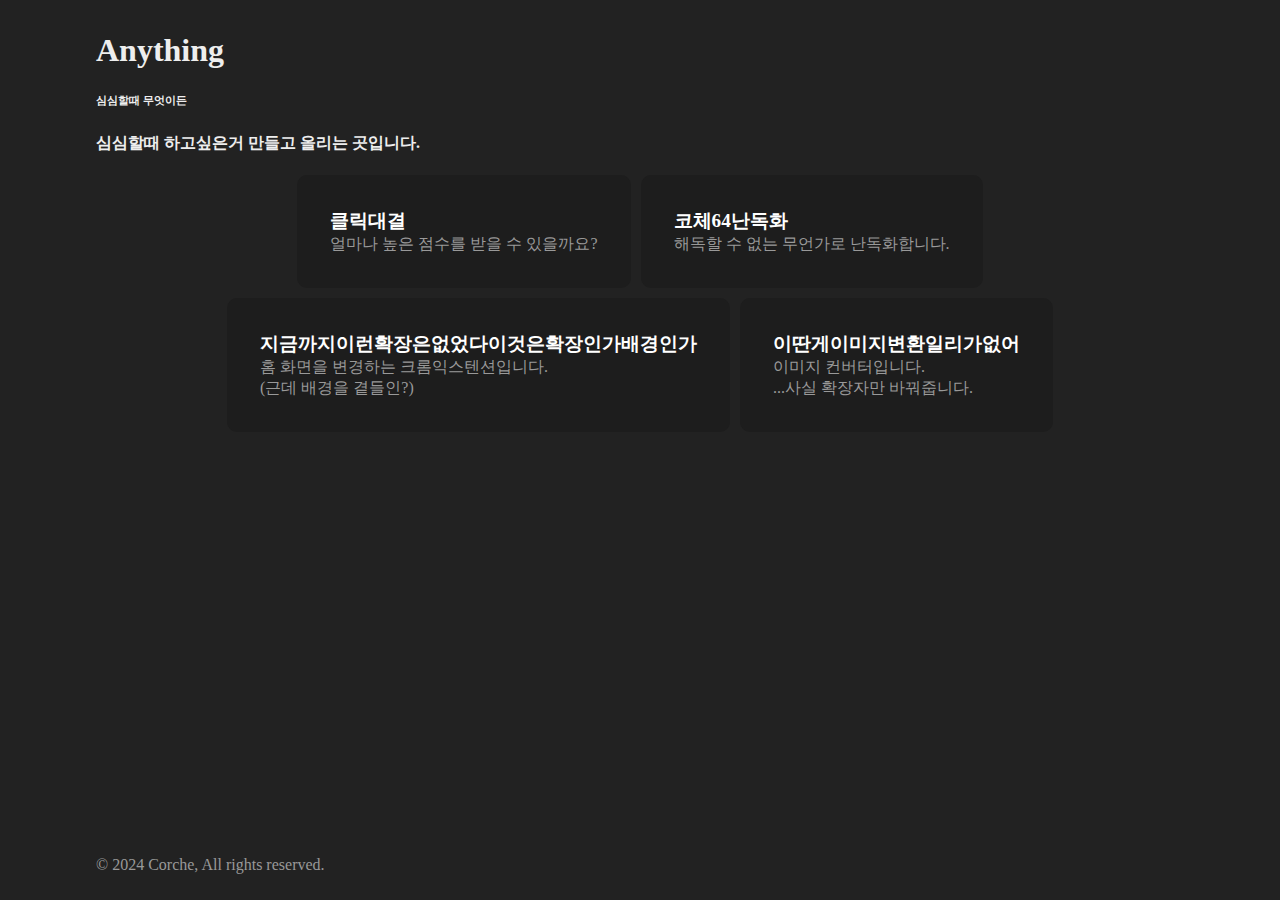
<file: index.html>
<!DOCTYPE html>
<html lang="ko">
    <head>
        <meta charset="UTF-8" />
        <meta name="viewport" content="width=device-width, initial-scale=1.0" />
        <link rel="stylesheet" href="./styles.css" />
        <title>Anything - 나만의 작은 창고</title>
    </head>
    <body>
        <main>
            <div id="background"></div>
            <h1>Anything</h1>
            <h6>심심할때 무엇이든</h6>
            <h4>심심할때 하고싶은거 만들고 올리는 곳입니다.</h4>
            <div class="projects">
                <a class="project" href="./theclick" target="blank">
                    <div class="title">클릭대결</div>
                    <div class="desc">얼마나 높은 점수를 받을 수 있을까요?</div>
                </a>
                <a class="project" href="./encrypt" target="blank">
                    <div class="title">코체64난독화</div>
                    <div class="desc">
                        해독할 수 없는 무언가로 난독화합니다.
                    </div>
                </a>
                <a class="project" href="./customehome" target="blank">
                    <div class="title">
                        지금까지이런확장은없었다이것은확장인가배경인가
                    </div>
                    <div class="desc">
                        홈 화면을 변경하는 크롬익스텐션입니다.<br />(근데 배경을
                        곁들인?)
                    </div>
                </a>
                <a class="project" href="./converter" target="blank">
                    <div class="title">이딴게이미지변환일리가없어</div>
                    <div class="desc">
                        이미지 컨버터입니다.<br />...사실 확장자만 바꿔줍니다.
                    </div>
                </a>
            </div>
            <p>© 2024 Corche, All rights reserved.</p>
        </main>
    </body>
    <script src="./script.js"></script>
</html>
</file>
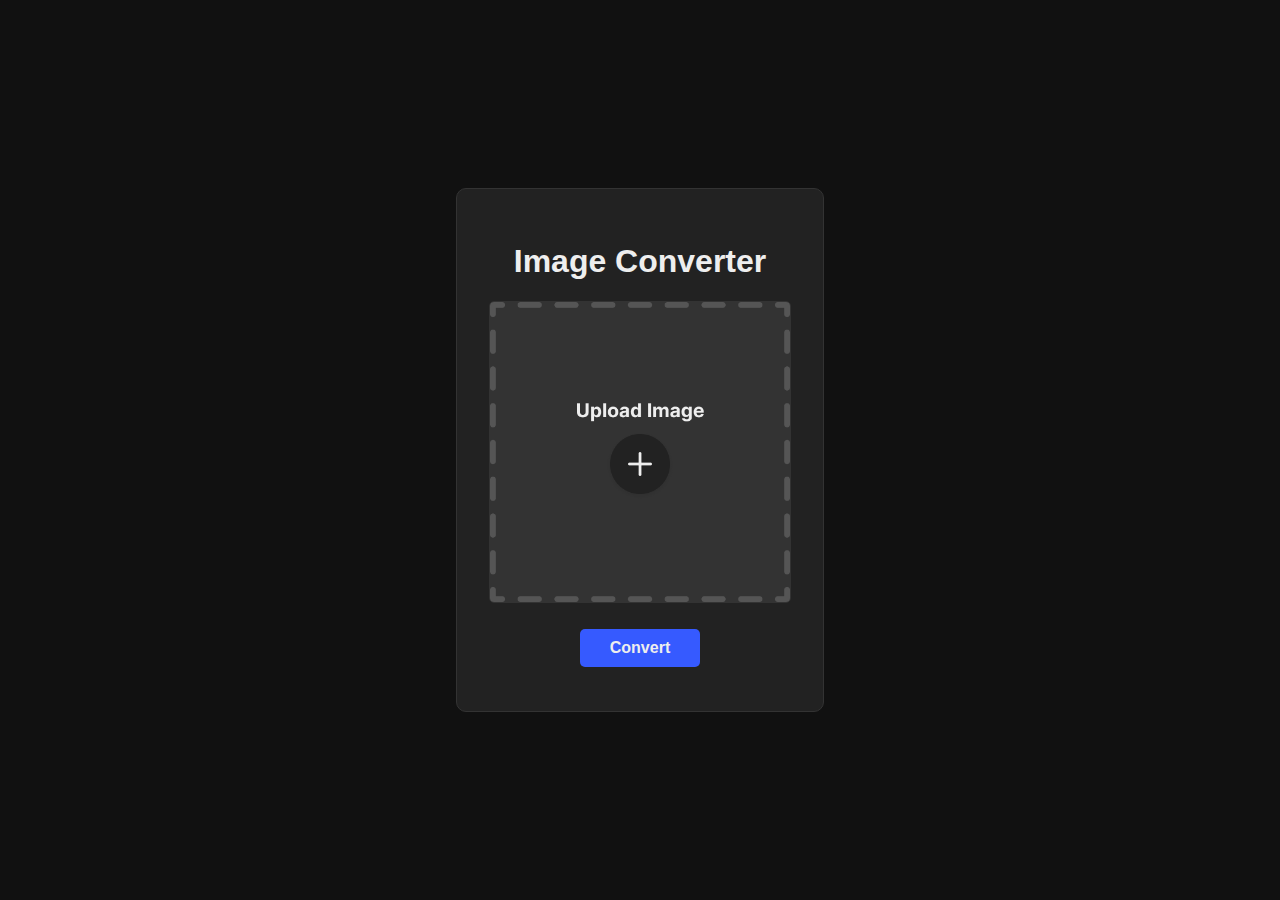
<file: converter/index.html>
<!doctype html>
<html lang="en">
    <head>
        <meta charset="UTF-8" />
        <meta name="viewport" content="width=device-width, initial-scale=1.0" />
        <title>Image Converter</title>
        <link rel="stylesheet" href="styles.css" />
    </head>
    <body>
        <div class="container">
            <h1>Image Converter</h1>
            <label for="imageUpload">
                <img
                    id="inputImage"
                    alt="Uploaded image"
                    src=""
                    onerror="this.onerror=null; this.src='./upload.png'"
                    style="display: block"
                    title="Click to upload a file for conversion"
                />
                <img
                    id="outputImage"
                    alt="Result image"
                    style="display: none"
                    title="Click to upload a file for conversion"
                />
            </label>
            <input
                type="file"
                id="imageUpload"
                accept="image/*"
                style="display: none"
            />
            <br />
            <a id="downloadLink" style="display: none"
                >Converted image download</a
            >
            <button id="convertButton">Convert</button>
        </div>
        <script src="script.js"></script>
    </body>
</html>
</file>
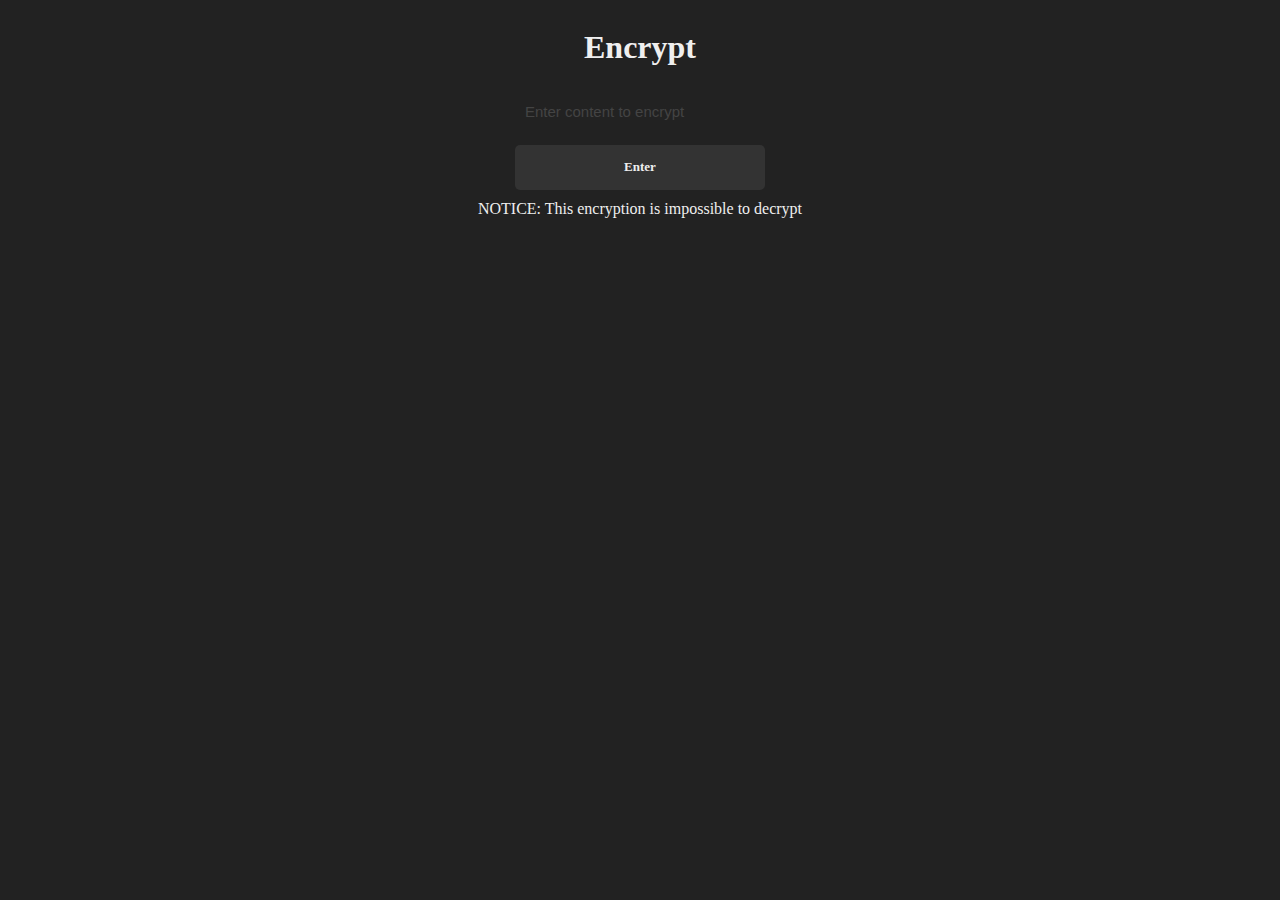
<file: encrypt/index.html>
<!doctype html>
<html lang="ko">
    <head>
        <meta charset="UTF-8" />
        <meta name="viewport" content="width=device-width, initial-scale=1.0" />
        <title>Encrypt</title>
        <link href="style.css" rel="styleSheet" />
        <link
            rel="stylesheet"
            href="https://cdnjs.cloudflare.com/ajax/libs/font-awesome/6.6.0/css/all.min.css"
        />
    </head>
    <body>
        <main>
            <h1>Encrypt</h1>
            <div class="input">
                <input
                    placeholder="Enter content to encrypt"
                    type="string"
                    id="encryptInput"
                    autocomplete="off"
                />
            </div>
            <div class="enter">
                <span class="enterText"></span>
                <div class="enterLoading"></div>
            </div>
            <div class="result"></div>
            <div class="noti">
                NOTICE: This encryption is impossible to decrypt
            </div>
        </main>
    </body>
    <script src="./script.js"></script>
</html>
</file>
<file: styles.css>
body {
    margin: 0;
    background: #222;
    color: #eee;
    display: flex;
    flex-direction: column;
    align-items: center;
}

h1 {
    font-size: 2rem;
    margin: 2rem 0 1rem 0;
}

.projects {
    box-sizing: border-box;
    display: flex;
    flex-wrap: wrap;
    width: 85vw;
    gap: 10px;
    justify-content: center;
}

.project {
    display: block;
    color: white;
    text-decoration: none;
    position: relative;
    cursor: pointer;
    width: max-content;
    background: #1d1d1d;
    padding: 2rem;
    border-radius: 10px;
    border: 1px solid transparent;

    transition: 0.3s;

    &:hover {
        border-color: #365aff;
        background: #101010;
        box-shadow: 0 4px 10px rgba(0, 0, 0, 0.25);
        z-index: 10;
        transform: scale(1.1);
    }
}

.title {
    font-size: 1.2rem;
    font-weight: 600;
}

.desc {
    font-size: 1rem;
    font-weight: 300;

    color: #999;
}

#background {
    background: rgba(0, 0, 0, 0.4);
    width: 100vw;
    height: 100vh;
    position: absolute;
    top: 0;
    left: 0;
    z-index: 1;
    visibility: hidden;
    opacity: 0;
    transition: 0.3s;
    backdrop-filter: blur(5px);
}

.show {
    visibility: visible !important;
    opacity: 1 !important;
}

p {
    position: absolute;
    bottom: 10px;
    text-align: center;
    color: #999;
}
</file>
<file: converter/styles.css>
body {
    font-family: Arial, sans-serif;
    display: flex;
    justify-content: center;
    align-items: center;
    height: 100vh;
    margin: 0;
    background-color: #111;
    color: #eee;
}

.container {
    height: auto;
    text-align: center;
    background: #222;
    border: 1px solid #333;
    padding: 2rem;
    border-radius: 10px;
}

input[type="file"] {
    margin: 1rem 0;
}

select {
    background: #222;
    color: #eee;
    border: none;
    padding: 10px;
    font-size: 1rem;
    outline: none;
    border-radius: 10px;
    cursor: pointer;
    transition: 0.1s;

    &:hover,
    &:focus {
        background: #111;
    }
}

button {
    display: block;
    margin: 0.5rem auto 0.7rem auto;
    transition: 0.1s;
    background-color: #365aff;
    color: #eee;
    border: none;
    font-size: 1rem;
    font-weight: 600;
    padding: 10px 30px;
    border-radius: 5px;

    &:disabled {
        cursor: no-drop;
        color: #555;
        background-color: #333;
    }

    &:enabled {
        cursor: pointer;

        &:hover {
            background-color: #5171ff;
        }
    }
}

a {
    display: block;
    margin-top: 1rem;
    font-size: 14px;
    color: #365aff;
    text-decoration: none;

    &:hover {
        text-decoration: underline;
    }
}

p {
    color: #ff5151;
}

img {
    width: 300px;
    height: auto;
    border-radius: 5px;
    cursor: pointer;
    border: 1px solid #333;
    transition: 0.3s;

    &:hover {
        filter: brightness(1.1);
    }
}
</file>
<file: encrypt/style.css>
body {
    background: #222;
    color: #efefef;
}

main {
    display: flex;
    flex-direction: column;
    align-items: center;
}

h1 {
    width: min-content;
}

.focused {
    &::before {
        width: 100% !important;
    }
}

.input {
    width: max-content;
    position: relative;

    & > input {
        box-sizing: border-box;
        width: 250px;
        padding: 15px 10px;
        border: none;
        background: #222;
        font-size: 15px;
        color: #efefef;
        outline: none;
    }

    &::before {
        content: "";
        position: absolute;
        bottom: 0;
        left: 0;
        height: 2px;
        width: 0;
        background: #365aff;
        transition: 0.3s;
    }
}

input::placeholder {
    color: #444;
    font-size: 15px;
}

.enter {
    height: 45px;
    box-sizing: border-box;
    display: flex;
    justify-content: center;
    align-items: center;
    gap: 10px;
    cursor: pointer;
    margin-top: 10px;
    padding: 15px 10px;
    text-align: center;
    border: none;
    outline: none;
    background-color: #333;
    border-radius: 5px;
    width: 250px;
    color: #efefef;
    font-weight: 600;
    transition: 0.2s;
    font-size: 13px;
}

.enterText {
    display: block;
    transform: translateX(20px);
    transition: 0.3s;
}

.enter:hover {
    background-color: #444;
    box-shadow: 0 0 10px rgba(0, 0, 0, 0.3);
}

.enter:active {
    background-color: #111;
}

.enterLoading {
    display: block;
    width: 10px;
    height: 10px;
    border-radius: 50em;
    box-sizing: border-box;
    border: 2px solid transparent;
    margin-top: 15px;
    margin-left: 20px;
    animation: spinCircle 0.8s infinite;
    transition: 0.5s;
}

.processing {
    color: #666;
    background-color: #111;
    cursor: wait;
}

.processing:hover {
    background-color: #111;
    box-shadow: none;
}

.disableUnderline::before {
    background: #333 !important;
}

.loading {
    position: relative;

    & > .enterText {
        transform: translateX(0);
    }

    & > .enterLoading {
        border-top-color: #666;
        border-left-color: #666;
        margin-left: 6px;
    }
}

@keyframes spinCircle {
    from {
        transform: scale(1.5) translate(-50%, -50%) rotate(0);
    }
    to {
        transform: scale(1.5) translate(-50%, -50%) rotate(360deg);
    }
}

.result {
    margin-top: 20px;
    max-width: 500px;
    transition: 0.3s;
    text-align: center;
    font-size: 14px;
    margin-top: 10px;
    word-break: break-all;
}
</file>
